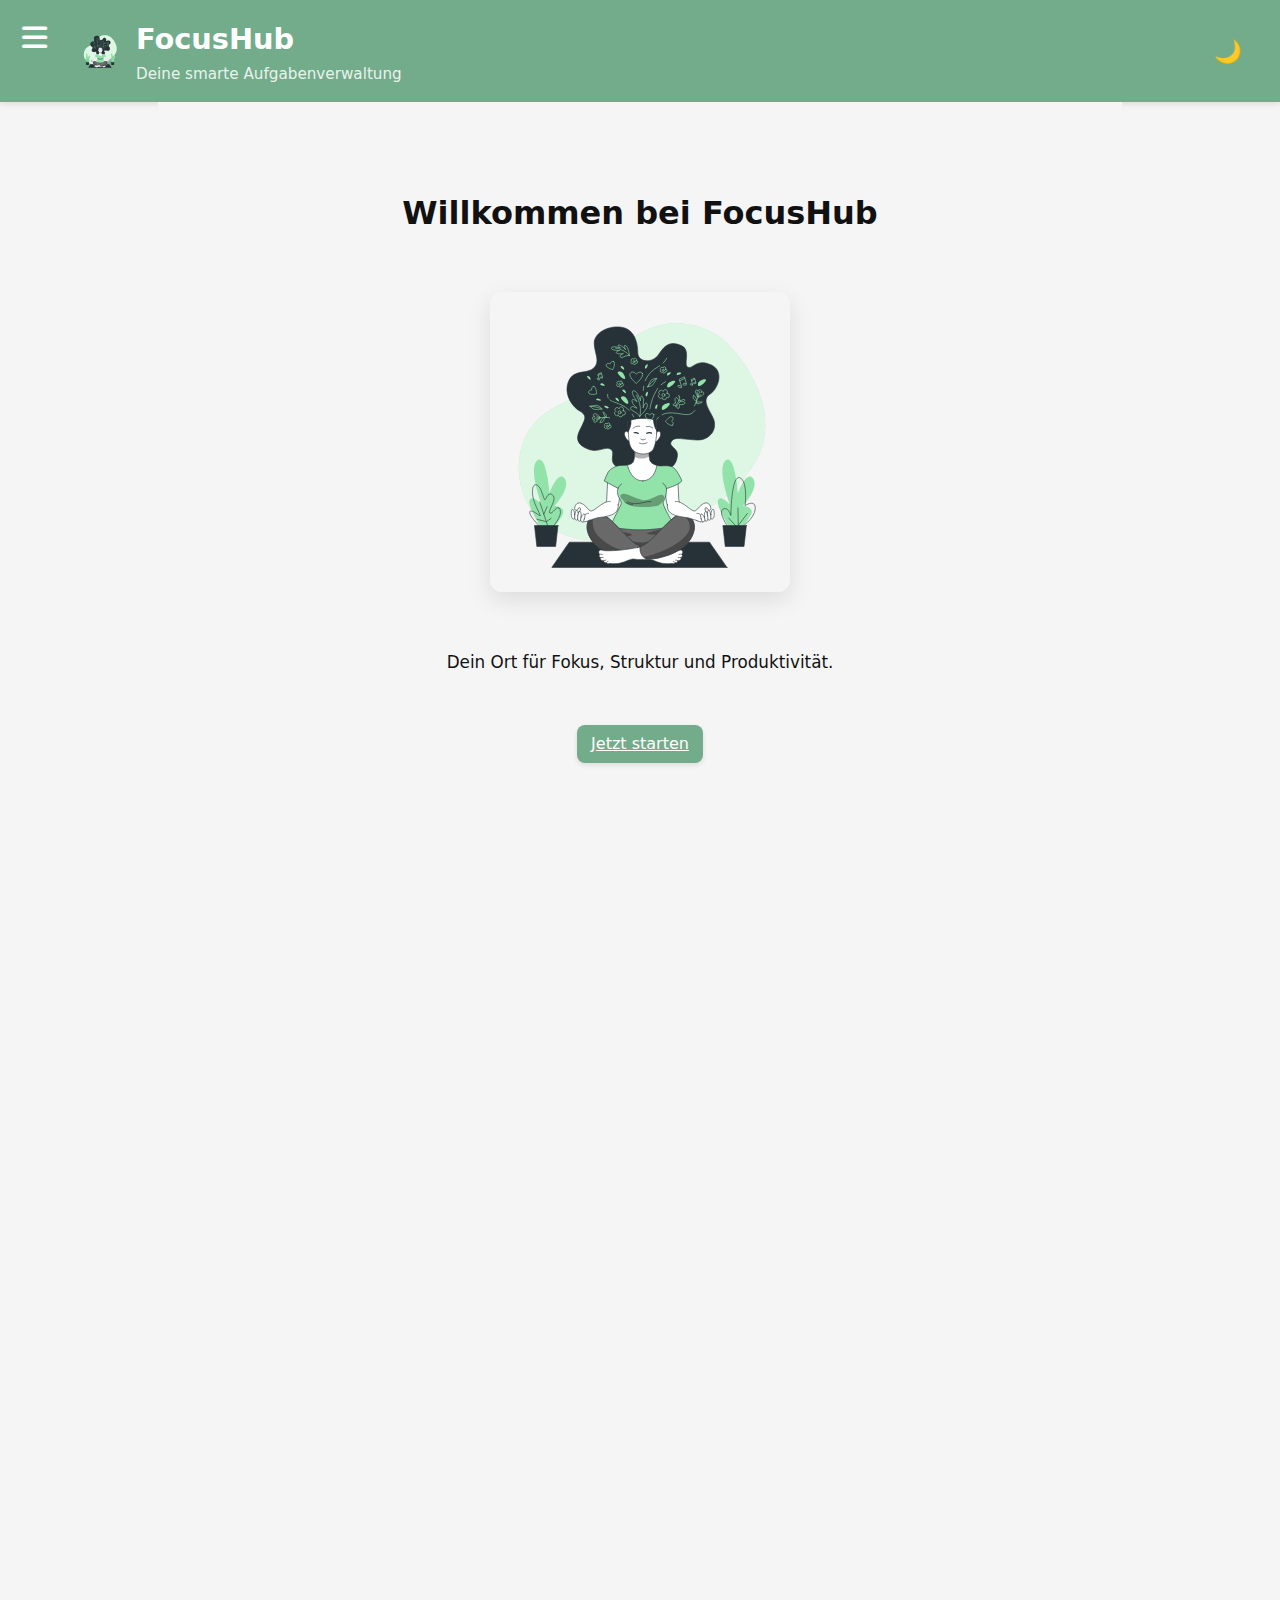
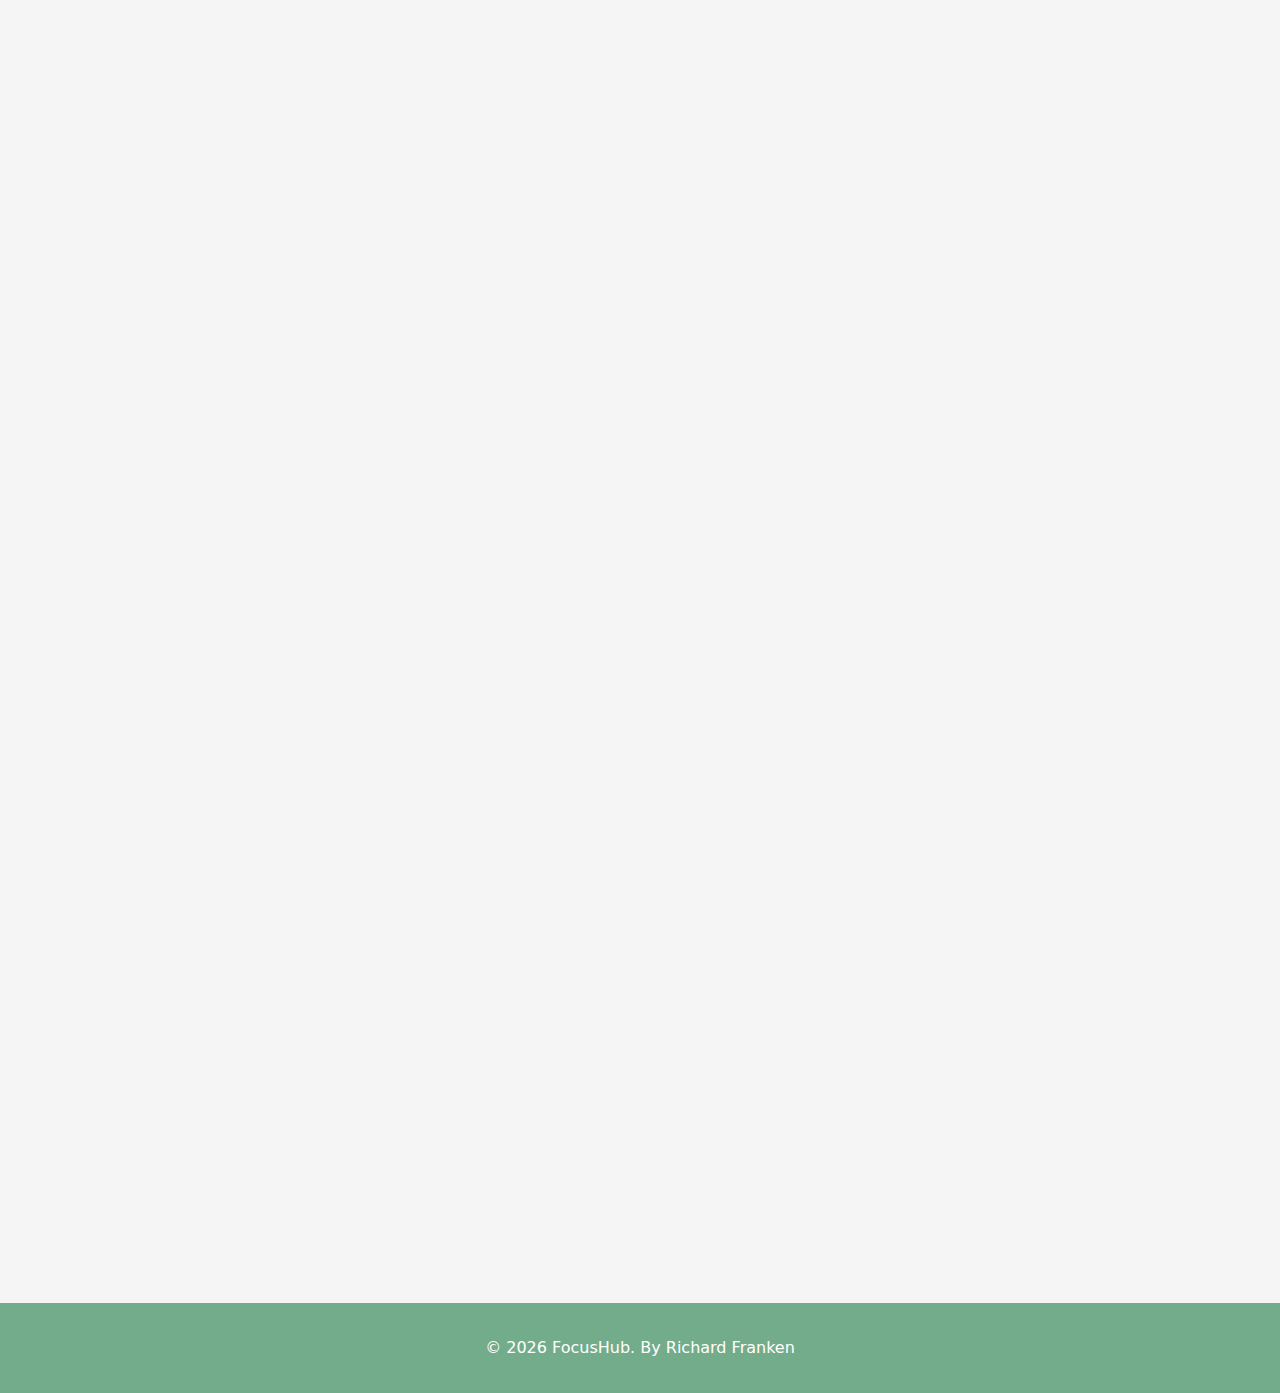
<file: index.html>
<!DOCTYPE html>
<html lang="de">
<head>
  <meta charset="UTF-8">
  <meta name="viewport" content="width=device-width, initial-scale=1.0">
  <title>FocusHub – Deine Produktivitätszentrale</title>
  <link rel="stylesheet" href="styles/landing.css">
  <link rel="stylesheet" href="https://cdnjs.cloudflare.com/ajax/libs/font-awesome/6.5.0/css/all.min.css">
</head>
<body>
  <!-- HEADER -->
<header class="app-header">
  <div class="header-left">
    <img href="https://storyset.com/people" src="assets/images/Mental health-bro.svg" alt="FocusHub Logo" class="logo" />
    <div class="title-group">
      <h1>FocusHub</h1>
      <p class="subtitle">Deine smarte Aufgabenverwaltung</p>
    </div>
  </div>
    <nav class="mini-nav">
  </nav>
  <div class="header-right"> 
    <button id="theme-toggle" class="theme-toggle" title="Theme wechseln">🌙</button>
    <div class="burger-menu">
      <button id="burger-toggle"><i class="fas fa-bars"></i></button>
      <nav id="burger-nav">
        <ul>
          <li><a href="kanban.html">🏠 Kanban Board</a></li>
          <li><a href="focus.html">🎯 Fokusmodus</a></li>
        </ul>
      </nav>
    </div>
    <!--<button class="user-icon" title="Demnächst: Profil">👤</button>-->
  </div>
  
</header>

  <!-- HERO SECTION -->
  <section class="hero">
    <h1>Willkommen bei FocusHub</h1>
      <div class="hero-image floating">
    <img href="https://storyset.com/people" src="assets/images/Mental health-bro.svg" alt="Meditierende Person">
  </div>
    <p>Dein Ort für Fokus, Struktur und Produktivität.</p>
    <a href="kanban.html" class="cta-btn">Jetzt starten</a>
  </section>

  <!-- =======================
     Feature: Kanban Board
======================== -->
<section class="feature-section">
    <div class="feature-text">
        <h2><i class="fas fa-columns"></i> Organisiere deine Projekte visuell</h2>
        <p>Erstelle Projekte, entwickle individuelle Kategorien und verwalte deine Aufgaben effektiv im intuitiven Kanban Board. Ziehe Aufgaben per Drag & Drop durch deine Workflows.</p>
        <a href="kanban.html" class="cta-btn">Jetzt ausprobieren</a>
    </div>
  <div class="feature-image">
    <img src="assets/images/kanban-preview.png" alt="Kanban Board Vorschau">
  </div>
</section>

<!-- =======================
     Feature: Pomodoro Timer
======================== -->
<section class="feature-section reverse">
  <div class="feature-text">
    <h2><i class="fas fa-clock"></i> Arbeite fokussiert mit der Pomodoro Technik</h2>
    <p>Starte konzentriert durch: Mit individuell einstellbaren Fokus- und Pausenzeiten hilft dir der Timer, deine Produktivität im Griff zu behalten.</p>
    <a href="focus.html" class="cta-btn">Jetzt ausprobieren</a>
</div>
  <div class="feature-image">
    <img src="assets/images/pomodoro-preview.png" alt="Pomodoro Timer Vorschau">
  </div>
</section>

<section class="feature-section">
  <div class="feature-text">
    <h2><i class="fas fa-headphones-alt"></i> Entspanne mit Fokusklängen & Ambient Videos</h2>
    <p>Wähle beruhigende Hintergrundmusik oder Ambient-Videos, um eine optimale Lern- und Arbeitsatmosphäre zu schaffen – ganz ohne Ablenkung.</p>
  </div>
  <div class="feature-image">
    <img src="assets/images/sound-preview.png" alt="Soundmodul Vorschau">
  </div>
</section>


  <!-- FOOTER -->
  <footer class="landing-footer">
    <p>&copy; <span id="year"></span> FocusHub. By Richard Franken</p>
  </footer>

  <script src="scripts/landing.js"></script>
</body>
</html>
</file>
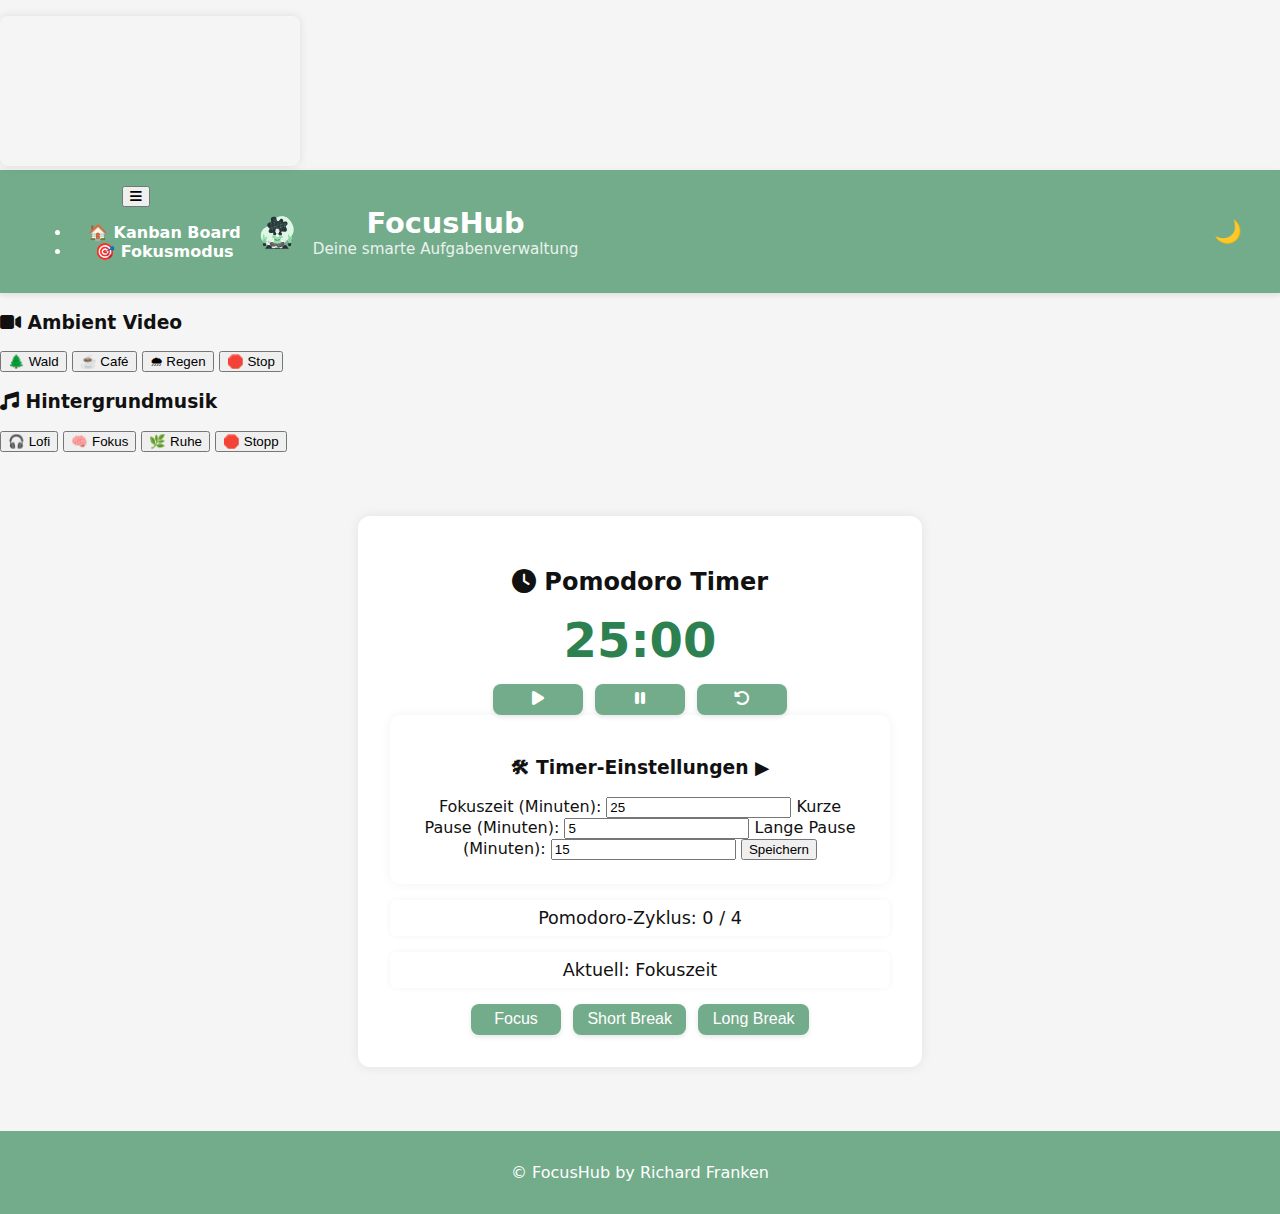
<file: focus.html>
<!DOCTYPE html>
<html lang="de">
<head>
  <meta charset="UTF-8" />
  <meta name="viewport" content="width=device-width, initial-scale=1.0" />
  <title>FocusHub – Fokusmodus</title>
  <link rel="stylesheet" href="styles/focus.css" />
  <link rel="stylesheet" href="https://cdnjs.cloudflare.com/ajax/libs/font-awesome/6.5.0/css/all.min.css" />
</head>
<body>
<div class="page-wrapper">
  <video id="background-video" autoplay muted loop playsinline></video>
<header class="app-header">
  <div class="header-left">
    <div class="burger-menu">
      <button id="burger-toggle"><i class="fas fa-bars"></i></button>
      <nav id="burger-nav">
        <ul>
          <li><a href="kanban.html">🏠 Kanban Board</a></li>
          <li><a href="focus.html">🎯 Fokusmodus</a></li>
        </ul>
      </nav>
    </div>
    <img href="https://storyset.com/people" src="assets/images/Mental health-bro.svg" alt="FocusHub Logo" class="logo" />
    <div class="title-group">
      <h1>FocusHub</h1>
      <p class="subtitle">Deine smarte Aufgabenverwaltung</p>
    </div>
  </div>
    <nav class="mini-nav">
  </nav>
  <div class="header-right">
    <button id="theme-toggle" class="theme-toggle" title="Theme wechseln">🌙</button>
  </div>
  
</header>

<!-- Steuerungsleiste oben -->
<div class="top-control-bar">
  <div class="control-section">
    <h3><i class="fas fa-video"></i> Ambient Video</h3>
    <div class="video-controls">
      <button data-src="assets/videos/forest.mp4">🌲 Wald</button>
      <button data-src="assets/videos/cafe.mp4">☕ Café</button>
      <button data-src="assets/videos/rain.mp4">🌧 Regen</button>
      <button id="stop-video">🛑 Stop</button>
    </div>
  </div>

  <div class="control-section">
  <h3><i class="fas fa-music"></i> Hintergrundmusik</h3>
    <div class="sound-buttons">
      <button data-sound="lofi">🎧 Lofi</button>
      <button data-sound="focus">🧠 Fokus</button>
      <button data-sound="calm">🌿 Ruhe</button>
      <button id="stop-sound">🛑 Stopp</button>
    </div>
    <audio id="ambient-audio" loop></audio>
</div>
</div>

  <main>
    <!-- Pomodoro Timer -->
    <section id="pomodoro">
      <h2><i class="fas fa-clock"></i> Pomodoro Timer</h2>
      <div id="timer-display">25:00</div>
      <div class="timer-controls">
        <button id="start-btn"><i class="fas fa-play"></i></button>
        <button id="pause-btn"><i class="fas fa-pause"></i></button>
        <button id="reset-btn"><i class="fas fa-rotate-left"></i></button>
      </div>
      <section id="settings" class="collapsible">
        <h3 id="settings-toggle">🛠 Timer-Einstellungen <span class="toggle-icon">▶</span></h3>
        <div id="settings-content" class="collapsed">
          <form id="timer-settings-form">
            <label>Fokuszeit (Minuten): <input type="number" id="focus-duration" min="1" value="25" /></label>
            <label>Kurze Pause (Minuten): <input type="number" id="short-break-duration" min="1" value="5" /></label>
            <label>Lange Pause (Minuten): <input type="number" id="long-break-duration" min="1" value="15" /></label>
            <button type="submit">Speichern</button>
          </form>
        </div>
      </section>
      <div id="cycle-indicator">Pomodoro-Zyklus: 0 / 4</div>
      <div id="session-status">Aktuell: Fokuszeit</div>
      <div class="session-types">
        <button data-time="25">Focus</button>
        <button data-time="5">Short Break</button>
        <button data-time="15">Long Break</button>
      </div>
    </section>
<!--
<section id="music-player">
  <h2><i class="fas fa-music"></i> Hintergrundmusik</h2>
    <div class="sound-buttons">
      <button data-sound="lofi">🎧 Lofi</button>
      <button data-sound="focus">🧠 Fokus</button>
      <button data-sound="calm">🌿 Ruhe</button>
      <button id="stop-sound">🛑 Stopp</button>
    </div>
    <audio id="ambient-audio" loop></audio>
</section>

    <section id="ambient-video">
  <h2><i class="fas fa-video"></i> Ambient Video</h2>
  
  <div class="video-controls">
    <button data-src="videos/forest.mp4">🌲 Wald</button>
    <button data-src="videos/cafe.mp4">☕ Café</button>
    <button data-src="videos/rain.mp4">🌧 Regen</button>
  </div>

  <div class="video-wrapper">
    <video id="ambient-player" width="100%" controls loop>
      <source src="assets/videos/forest.mp4" type="video/mp4" />
      Dein Browser unterstützt kein Video.
    </video>
  </div>
</section>
    -->
  </main>
  </div>
  <footer>
    <p>&copy; <span id="year"></span> FocusHub by Richard Franken</p>
  </footer>

  <script src="scripts/focus.js"></script>
  <audio id="notification-sound" src="assets/sounds/notification.mp3" preload="auto"></audio>
</body>
</html>
</file>
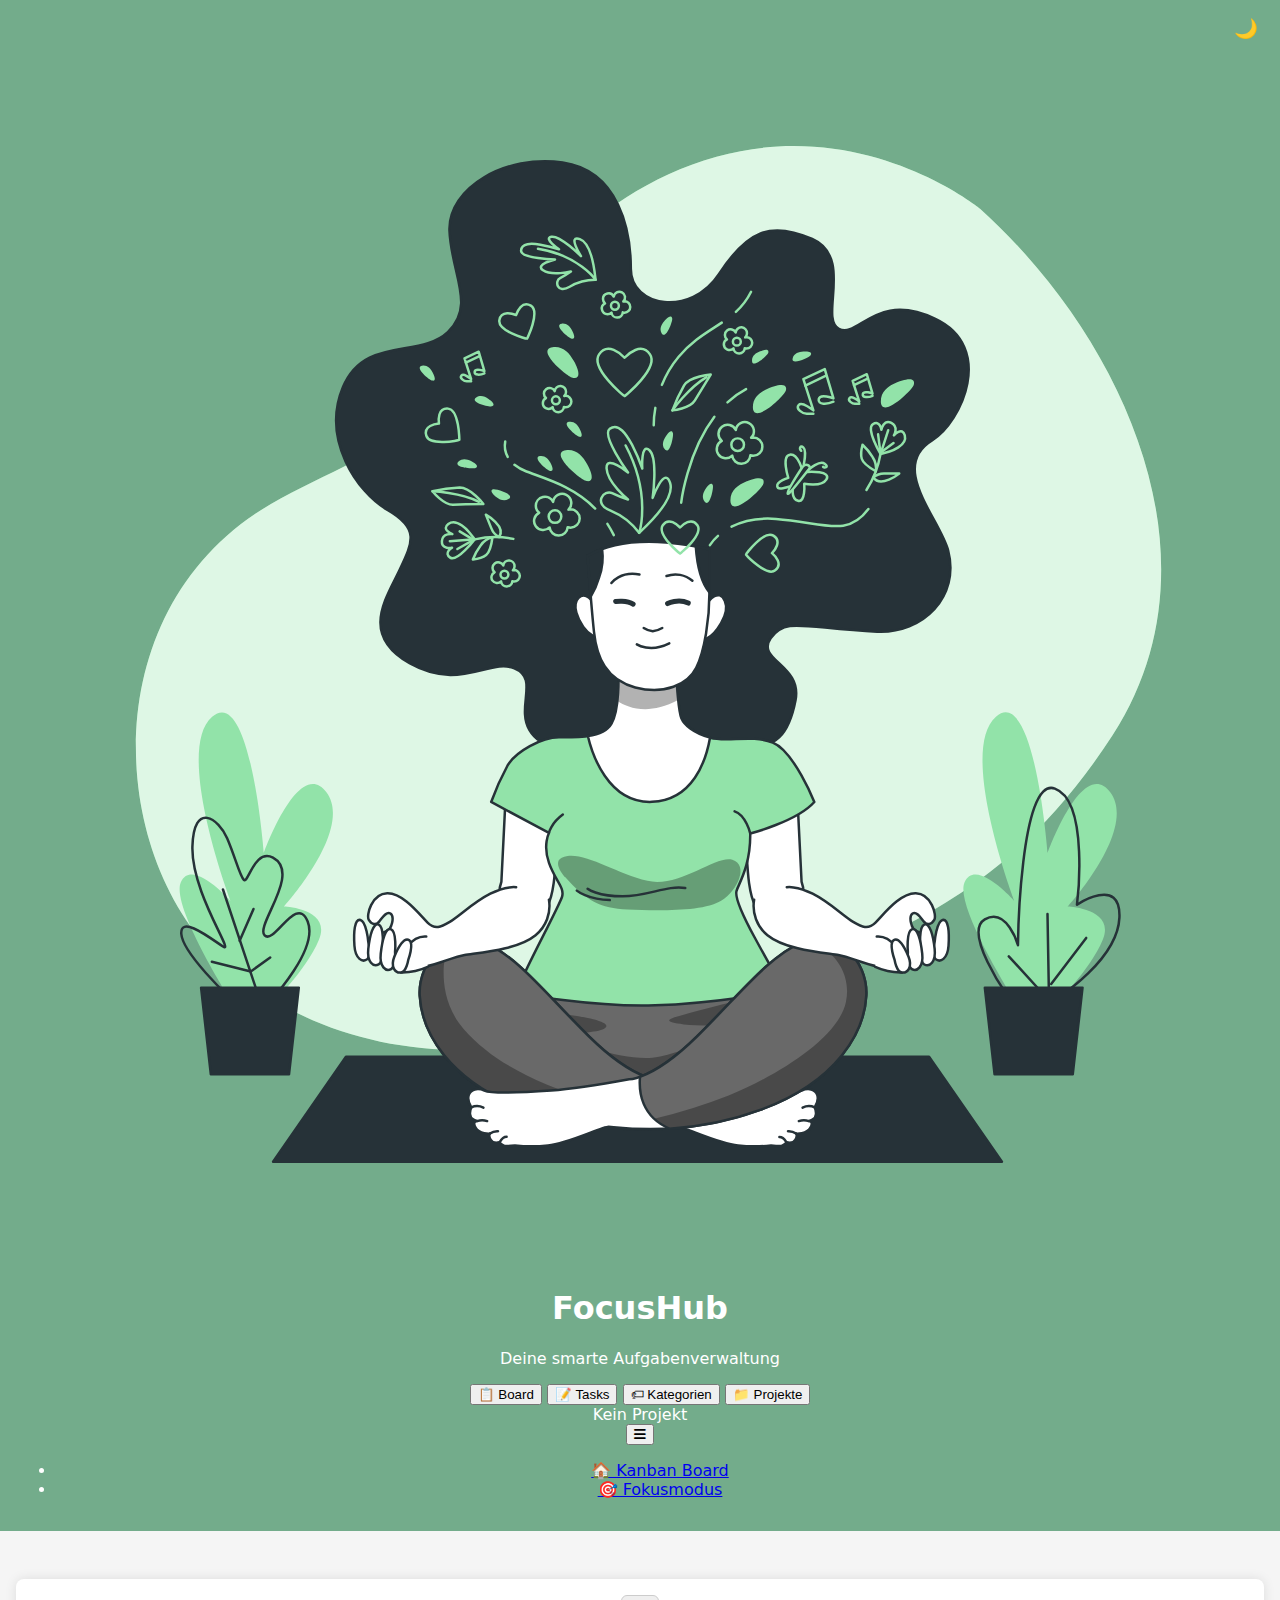
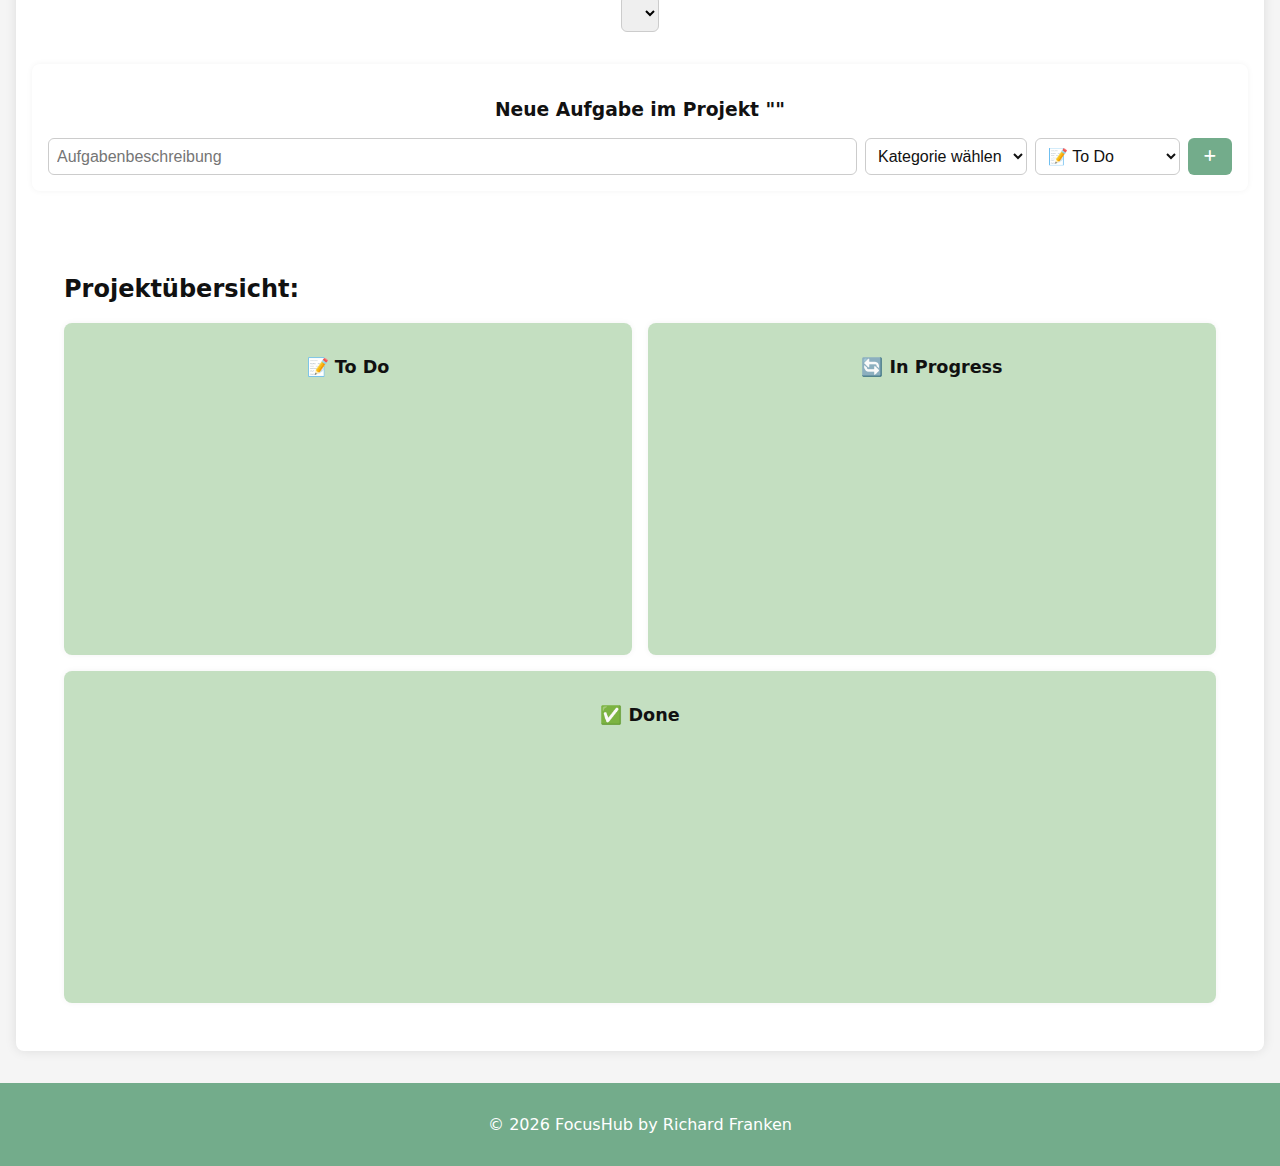
<file: kanban.html>
<!DOCTYPE html>
<html lang="de">
<head>
  <meta charset="UTF-8" />
  <meta name="viewport" content="width=device-width, initial-scale=1.0" />
  <title>FocusHub – ToDo</title>
  <link rel="stylesheet" href="styles/style.css" />
  <link rel="stylesheet" href="https://cdnjs.cloudflare.com/ajax/libs/font-awesome/6.5.0/css/all.min.css" />
</head>

<body>
  <!-- HEADER -->
<header class="app-header">
  <div class="header-left">
    <img href="https://storyset.com/people" src="assets/images/Mental health-bro.svg" alt="FocusHub Logo" class="logo" />
    <div class="title-group">
      <h1>FocusHub</h1>
      <p class="subtitle">Deine smarte Aufgabenverwaltung</p>
    </div>
  </div>
    <nav class="mini-nav">
    <button class="nav-btn" data-target="board" title="Zum Board">📋 Board</button>
    <button class="nav-btn" data-target="task" title="Aufgaben verwalten">📝 Tasks</button>
    <button class="nav-btn" data-target="category" title="Kategorien verwalten">🏷 Kategorien</button>
    <button class="nav-btn" data-target="project" title="Projekte verwalten">📁 Projekte</button>
  </nav>
  <div class="header-right">    <span class="project-indicator" > <span id="header-project-name">Kein Projekt</span></span>
    <button id="theme-toggle" class="theme-toggle" title="Theme wechseln">🌙</button>
    <div class="burger-menu">
      <button id="burger-toggle"><i class="fas fa-bars"></i></button>
      <nav id="burger-nav">
        <ul>
          <li><a href="kanban.html">🏠 Kanban Board</a></li>
          <li><a href="focus.html">🎯 Fokusmodus</a></li>
        </ul>
      </nav>
    </div>
    <!--<button class="user-icon" title="Demnächst: Profil">👤</button>-->
  </div>
  
</header>

  <!-- ADMIN-BEREICH: Dropdown + Eingabeformulare -->
    <div id="admin-scroll-wrapper">
    <section id="admin-forms">

      <!-- Aufgabenformular -->
      <div class="admin-form" id="task-form-section">
        <section id="filter-section">
          <label for="category-filter">Kategorie filtern:</label>
          <select id="category-filter">
            <option value="Alle">Alle</option>
            <!-- Weitere Optionen werden per JS ergänzt -->
          </select>
          <label for="project-filter">Projekt filtern:</label>
          <select id="project-filter">
            <option value="Alle">Alle</option>
            <!-- Weitere Optionen werden per JS ergänzt -->
          </select>
        </section>

        <form id="task-form">
          <input type="text" id="task-input" placeholder="Neue Aufgabe..." required />
          <select id="task-category">
          </select>
          <select id="task-project" required>
            <option value="" disabled selected>Projekt wählen</option>
          </select>
          <button type="submit"><i class="fas fa-plus"></i></button>
        </form>

        <ul id="task-list"></ul>
      
      <!-- Kategorienformular -->
      </div>
      <div class="admin-form" id="category-form-section">
        <section id="category-manager">
          <h3>Kategorien verwalten</h3>
          <form id="category-form">
            <input type="text" id="new-category-name" placeholder="Neue Kategorie" required />
            <input type="color" id="new-category-color" value="#6c757d" />
            <button type="submit"><i class="fas fa-plus"></i></button>
          </form>
          <ul id="category-list"></ul>
        </section>
      </div>

      <!-- Projektformular -->
      <div class="admin-form" id="project-form-section">
        <section id="project-manager">
          <h3>Projekte verwalten</h3>
          <form id="project-form">
            <input type="text" id="new-project-name" placeholder="Neues Projekt" required />
            <button type="submit"><i class="fas fa-plus"></i></button>
          </form>
          <ul id="project-list"></ul>
        </section>
      </div>
    </section>
    </div>

  <!-- KANBAN BOARD + TASK ERSTELLUNG -->
  <main class="todo-app">
    <!-- Projektwechsel Dropdown -->
    <section id="kanban-controls">
      <label for="project-switcher"></label>
      <select id="project-switcher"></select>
    </section>

    <!-- Formular für neue Aufgaben direkt im Board -->
    <section id="kanban-task-form">
      <h3>Neue Aufgabe im Projekt "<span id="form-project-name"></span>"</h3>
      <form id="board-task-form">
        <input type="text" id="board-task-input" placeholder="Aufgabenbeschreibung" required />
    
        <select id="board-task-category" required>
          <option value="" disabled selected>Kategorie wählen</option>
        </select>

        <select id="board-task-status" required>
          <option value="todo">📝 To Do</option>
          <option value="inprogress">🔄 In Progress</option>
          <option value="done">✅ Done</option>
        </select>

        <button type="submit"><i class="fas fa-plus"></i></button>
      </form>
    </section>

    <!-- Kanban Board Ansicht -->
    <section id="kanban-board">
      <h2>Projektübersicht: <span id="active-project-name"></span></h2>
      <div class="board-columns">
        <div class="board-column" data-status="todo">
          <h3>📝 To Do</h3>
          <div class="column-tasks" id="todo-tasks"></div>
        </div>

        <div class="board-column" data-status="inprogress">
          <h3>🔄 In Progress</h3>
          <div class="column-tasks" id="inprogress-tasks"></div>
        </div>

        <div class="board-column" data-status="done">
          <h3>✅ Done</h3>
          <div class="column-tasks" id="done-tasks"></div>
        </div>
      </div>
    </section>
  </main>

   <!-- FOOTER -->
  <footer>
    <p>&copy; <span id="year"></span> FocusHub by Richard Franken</p>
  </footer>

  <!-- JavaScript -->
  <script src="scripts/main.js"></script>
</body>
</html>
</file>
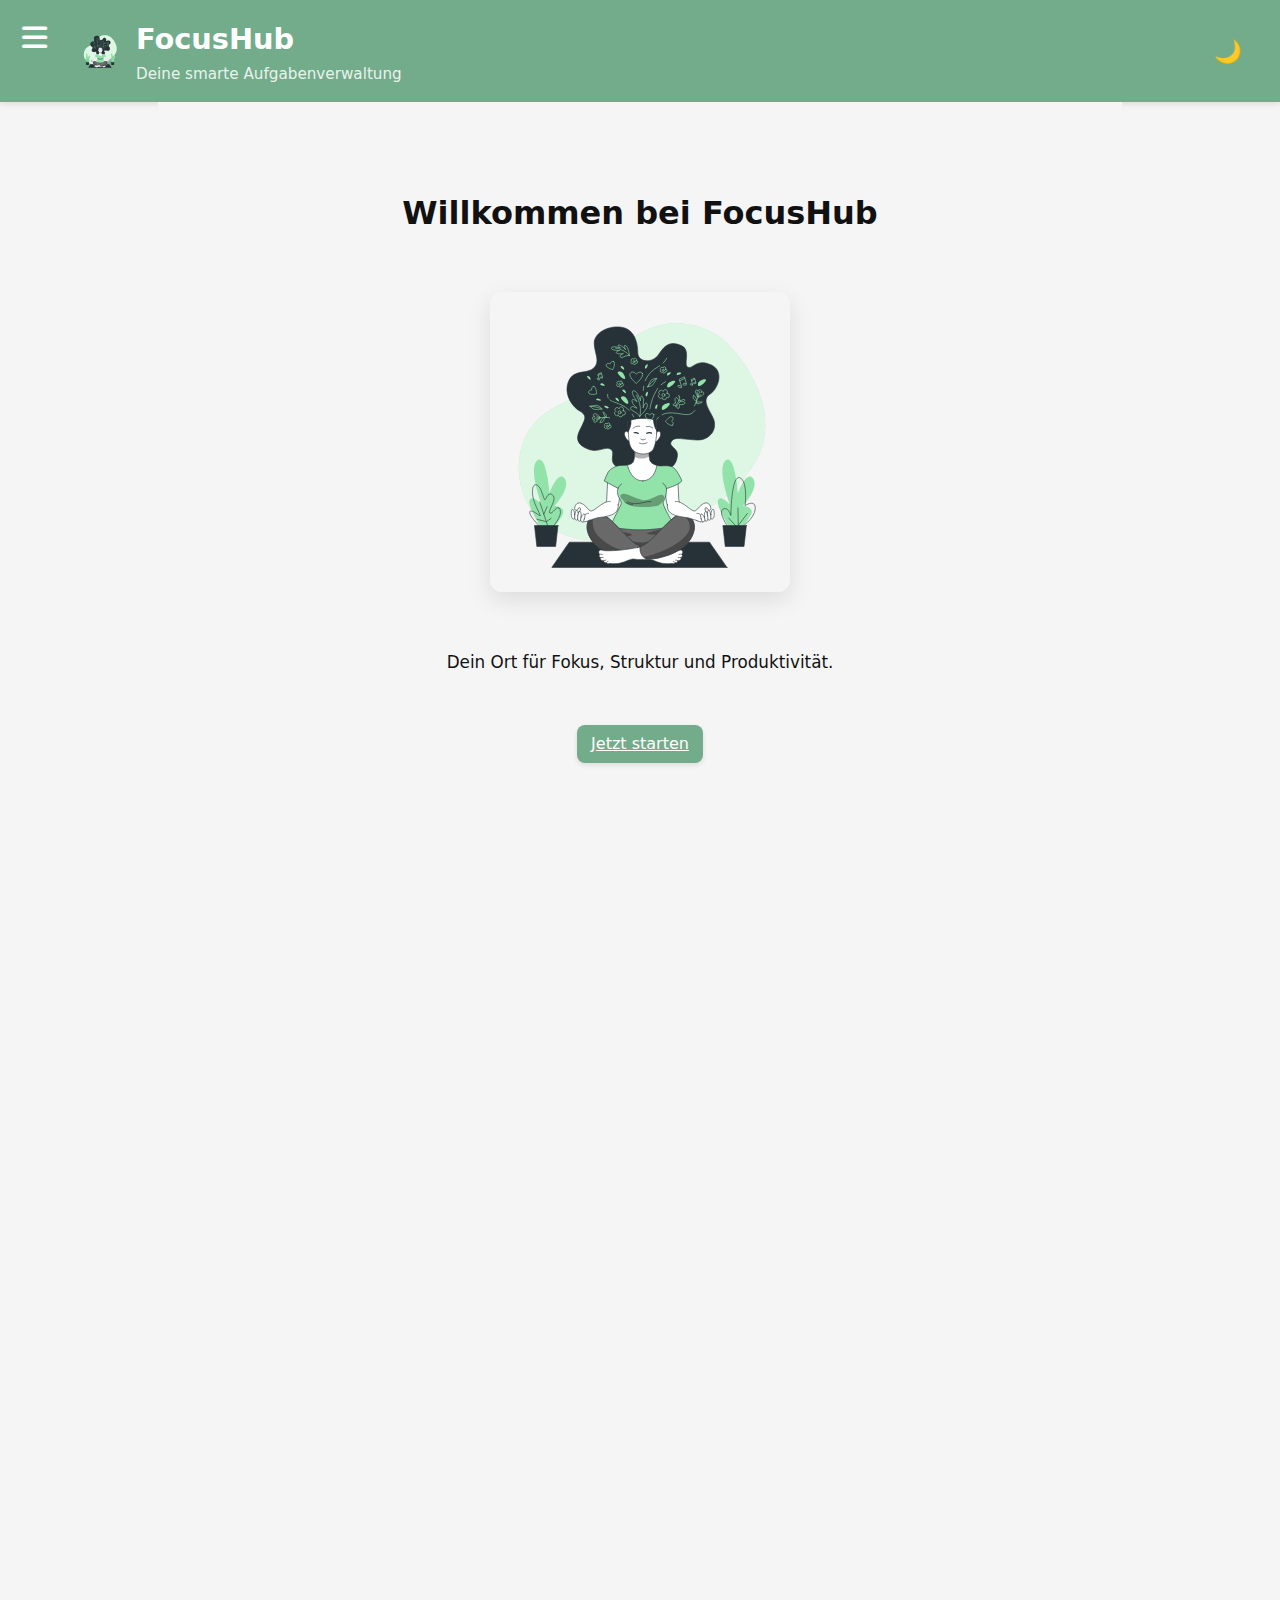
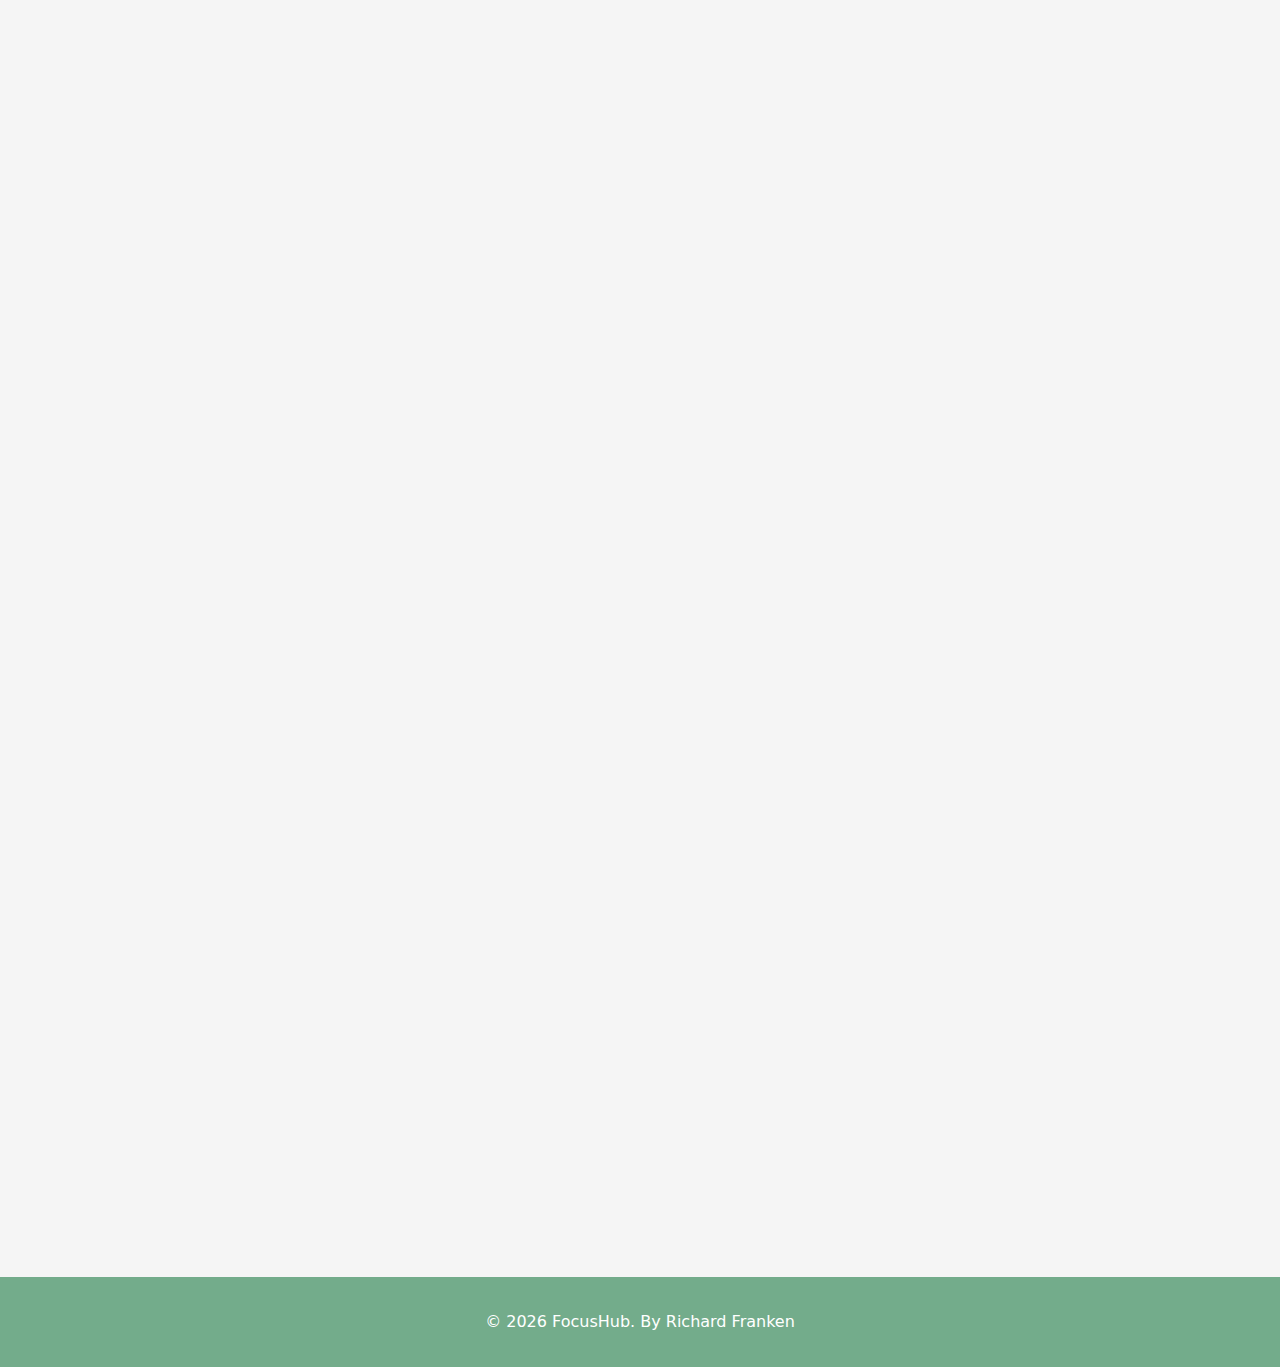
<file: landing.html>
<!DOCTYPE html>
<html lang="de">
<head>
  <meta charset="UTF-8">
  <meta name="viewport" content="width=device-width, initial-scale=1.0">
  <title>FocusHub – Deine Produktivitätszentrale</title>
  <link rel="stylesheet" href="styles/landing.css">
  <link rel="stylesheet" href="https://cdnjs.cloudflare.com/ajax/libs/font-awesome/6.5.0/css/all.min.css">
</head>
<body>
  <!-- HEADER -->
<header class="app-header">
  <div class="header-left">
    <img href="https://storyset.com/people" src="assets/images/Mental health-bro.svg" alt="FocusHub Logo" class="logo" />
    <div class="title-group">
      <h1>FocusHub</h1>
      <p class="subtitle">Deine smarte Aufgabenverwaltung</p>
    </div>
  </div>
    <nav class="mini-nav">
  </nav>
  <div class="header-right"> 
    <button id="theme-toggle" class="theme-toggle" title="Theme wechseln">🌙</button>
    <div class="burger-menu">
      <button id="burger-toggle"><i class="fas fa-bars"></i></button>
      <nav id="burger-nav">
        <ul>
          <li><a href="index.html">🏠 Kanban Board</a></li>
          <li><a href="focus.html">🎯 Fokusmodus</a></li>
        </ul>
      </nav>
    </div>
    <!--<button class="user-icon" title="Demnächst: Profil">👤</button>-->
  </div>
  
</header>

  <!-- HERO SECTION -->
  <section class="hero">
    <h1>Willkommen bei FocusHub</h1>
      <div class="hero-image floating">
    <img href="https://storyset.com/people" src="assets/images/Mental health-bro.svg" alt="Meditierende Person">
  </div>
    <p>Dein Ort für Fokus, Struktur und Produktivität.</p>
    <a href="index.html" class="cta-btn">Jetzt starten</a>
  </section>

  <!-- =======================
     Feature: Kanban Board
======================== -->
<section class="feature-section">
  <div class="feature-text">
    <h2><i class="fas fa-columns"></i> Organisiere deine Projekte visuell</h2>
    <p>Erstelle Projekte, entwickle individuelle Kategorien und verwalte deine Aufgaben effektiv im intuitiven Kanban Board. Ziehe Aufgaben per Drag & Drop durch deine Workflows.</p>
  </div>
  <div class="feature-image">
    <img src="assets/images/kanban-preview.png" alt="Kanban Board Vorschau">
  </div>
</section>

<!-- =======================
     Feature: Pomodoro Timer
======================== -->
<section class="feature-section reverse">
  <div class="feature-text">
    <h2><i class="fas fa-clock"></i> Arbeite fokussiert mit der Pomodoro Technik</h2>
    <p>Starte konzentriert durch: Mit individuell einstellbaren Fokus- und Pausenzeiten hilft dir der Timer, deine Produktivität im Griff zu behalten.</p>
  </div>
  <div class="feature-image">
    <img src="assets/images/pomodoro-preview.png" alt="Pomodoro Timer Vorschau">
  </div>
</section>

<section class="feature-section">
  <div class="feature-text">
    <h2><i class="fas fa-headphones-alt"></i> Entspanne mit Fokusklängen & Ambient Videos</h2>
    <p>Wähle beruhigende Hintergrundmusik oder Ambient-Videos, um eine optimale Lern- und Arbeitsatmosphäre zu schaffen – ganz ohne Ablenkung.</p>
  </div>
  <div class="feature-image">
    <img src="assets/images/sound-preview.png" alt="Soundmodul Vorschau">
  </div>
</section>


  <!-- FOOTER -->
  <footer class="landing-footer">
    <p>&copy; <span id="year"></span> FocusHub. By Richard Franken</p>
  </footer>

  <script src="scripts/landing.js"></script>
</body>
</html>
</file>
<file: styles/landing.css>
:root {
  --bg: #f5f5f5;
  --text: #111;
  --accent: #73ac8b;
  --card: white;
}

body.dark {
  --bg: #121212;
  --text: #f5f5f5;
  --card: #1e1e1e;
}

body {
  margin: 0;
  font-family: system-ui, sans-serif;
  background: var(--bg);
  color: var(--text);
  line-height: 1.6;
  transition: background-color 0.3s ease;
}

header {
  background: var(--accent);
  color: white;
  padding: 1.5rem 2rem;
  display: flex;
  justify-content: space-between;
  align-items: center;
  flex-wrap: wrap;
}

header h1 {
  font-size: 2rem;
  margin: 0;
}

.mini-nav {
  display: flex;
  gap: 1rem;
  flex-wrap: wrap;
}

.nav-btn {
  background: rgba(255, 255, 255, 0.15);
  border: none;
  color: white;
  padding: 0.4rem 0.8rem;
  border-radius: 6px;
  cursor: pointer;
  font-size: 0.9rem;
  transition: background 0.2s;
}

.nav-btn:hover {
  background: rgba(255, 255, 255, 0.3);
  transform: scale(1.05);
}

footer {
  text-align: center;
  padding: 1rem;
  background: var(--accent);
  color: white;
  margin-top: auto;
}

/* Hero Section */
.hero {
  display: flex;
  flex-wrap: wrap;
  flex-direction: column; /* <- DAS ist entscheidend */
  justify-content: center;
  align-items: center;
  padding: 4rem 2rem;
  background: var(--bg);
  gap: 2rem;
}

.hero-text {
  flex: 1;
  max-width: 500px;
}

.hero-text h2 {
  font-size: 2.2rem;
  margin-bottom: 1rem;
}

.hero-text p {
  font-size: 1.2rem;
}

.hero-image {
  flex: 1;
  max-width: 400px;
}

.hero-image img {
  width: 100%;
  border-radius: 12px;
  box-shadow: 0 8px 24px rgba(0,0,0,0.1);
}

/* Sektionen */
section {
  padding: 4rem 2rem;
  max-width: 900px;
  margin: 0 auto;
  text-align: center;
}

section h2 {
  font-size: 2rem;
  margin-bottom: 1rem;
}

section p {
  font-size: 1.05rem;
}

/* Card Layout */
.feature-card {
  background: var(--card);
  border-radius: 12px;
  padding: 2rem;
  box-shadow: 0 6px 20px rgba(0,0,0,0.05);
  margin: 2rem 0;
  transition: transform 0.3s ease;
}

.feature-card:hover {
  transform: translateY(-5px);
}

/* Fade-in Animation */
.fade-in {
  opacity: 0;
  transform: translateY(30px);
  transition: opacity 0.6s ease, transform 0.6s ease;
}

.fade-in-visible {
  opacity: 1;
  transform: translateY(0);
}

/* Responsive */
@media (max-width: 768px) {
  .hero {
    flex-direction: column;
    text-align: center;
  }

  .hero-text, .hero-image {
    max-width: 100%;
  }
}
.app-header {
  display: flex;
  justify-content: space-between;
  align-items: center;
  padding: 1.2rem 2rem;
  background: var(--accent);
  color: white;
  box-shadow: 0 2px 6px rgba(0, 0, 0, 0.1);
}

.header-left {
  display: flex;
  align-items: center;
  gap: 1rem;
}

.logo {
  padding-left: 3rem;
  width: 40px;
  height: 40px;
}

.title-group h1 {
  font-size: 1.8rem;
  margin: 0;
}

.title-group .subtitle {
  margin: 0;
  font-size: 0.95rem;
  opacity: 0.85;
}

.header-right .theme-toggle {
  font-size: 1.4rem;
  border-radius: 3rem;
  background: transparent;
  border: none;
  color: white;
  cursor: pointer;
}

.theme-toggle:hover {
  background: rgba(0, 0, 0, 0.05);
  transform: scale(1.1);
}

.header-right {
  display: flex;
  align-items: center;
  gap: 1rem;
}

.project-indicator {
  font-size: 0.95rem;
  background: rgba(255,255,255,0.15);
  padding: 0.3rem 0.7rem;
  margin-right: 3rem;
  border-radius: 20px;
}

.user-icon {
  background: transparent;
  border: none;
  font-size: 1.2rem;
  cursor: pointer;
  color: white;
}

header.app-header {
  display: flex;
  justify-content: space-between;
  align-items: center;
  padding: 1rem 2rem;
  background: var(--accent);
  color: white;
  flex-wrap: wrap;
}

.mini-nav {
  display: flex;
  gap: 0.7rem;
  flex-wrap: wrap;
  justify-content: center;
}

.nav-btn {
  background: rgba(255, 255, 255, 0.15);
  border: none;
  padding: 0.4rem 0.8rem;
  border-radius: 6px;
  color: white;
  cursor: pointer;
  font-size: 0.9rem;
  transition: background 0.2s;
}

.nav-btn:hover {
  background: rgba(255, 255, 255, 0.25);
  transform: scale(1.1);
}

/** Burger Menü**/
.burger-menu {
  position: absolute;
  top: 1rem;
  left: 1rem;
  z-index: 1001;
}

#burger-toggle {
  font-size: 1.8rem;
  background: none;
  border: none;
  color: white;
  cursor: pointer;
  transition: transform 0.2s ease, color 0.2s ease;
  padding: 0.4rem;
  border-radius: 8px;
}

#burger-toggle:hover {
  background: rgba(0, 0, 0, 0.05);
  transform: scale(1.1);
}

#burger-toggle:active {
  transform: scale(0.95);
}

#burger-nav {
  position: absolute;
  top: 3rem;
  left: 0;
  background: var(--card);
  border-radius: 8px;
  box-shadow: 0 4px 10px rgba(0, 0, 0, 0.1);
  padding: 0.5rem 1rem;
  z-index: 1000;
  opacity: 0;
  transform: translateY(-10px);
  transition: opacity 0.3s ease, transform 0.3s ease;
  pointer-events: none;
}

#burger-nav.show {
  opacity: 1;
  transform: translateY(0);
  pointer-events: auto;
}

#burger-nav ul {
  list-style: none;
  padding: 0;
  margin: 0;
}

#burger-nav li {
  margin: 0.5rem 0;
}

#burger-nav a {
  text-decoration: none;
  color: var(--text);
  display: block;
  padding: 0.4rem 0.8rem;
  border-radius: 6px;
  transition: background 0.2s ease, color 0.2s ease;
}

#burger-nav a:hover {
  background: var(--accent);
  color: white;
}

/* a für refs */
.hero a {
  background-color: var(--accent);
  color: white;
  border: none;
  padding: 0.4rem 0.9rem; /* kleineres Padding */
  font-size: 1rem;
  border-radius: 8px;
  cursor: pointer;
  transition: background-color 0.25s ease, transform 0.15s ease;
  box-shadow: 0 2px 5px rgba(0, 0, 0, 0.1);
  min-width: 90px;
  text-align: center;
}

.hero a:hover {
  background-color: #5b9675;
  transform: scale(1.05);
}

.hero a:active {
  transform: scale(0.95);
}

/* Schwebende Animation */
.floating {
  animation: float 4s ease-in-out infinite;
}

@keyframes float {
  0%, 100% {
    transform: translateY(0px);
  }
  50% {
    transform: translateY(-10px);
  }
}

.brand {
  color: var(--accent);
  font-weight: bold;
}

/* Feature Sektionen */
.feature-section {
  display: flex;
  flex-wrap: wrap;
  align-items: center;
  justify-content: center;
  gap: 2rem;
  padding: 5rem 2rem;
  max-width: 1200px;
  margin: 0 auto;
  opacity: 0;
  transform: translateY(40px);
  transition: all 0.8s ease-out;
}

.feature-section.show {
  opacity: 1;
  transform: translateY(0);
}

.feature-section.reverse {
  flex-direction: row-reverse;
}

.feature-text {
  flex: 1 1 400px;
  max-width: 500px;
}

.feature-text h2 {
  font-size: 2rem;
  margin-bottom: 1rem;
  color: var(--text);
}

.feature-text p {
  font-size: 1.1rem;
  line-height: 1.6;
  color: var(--text);
}

.feature-image {
  flex: 1 1 400px;
  max-width: 500px;
  border-radius: 12px;
  overflow: hidden;
  box-shadow: 0 12px 24px rgba(0, 0, 0, 0.1);
}

.feature-image img {
  width: 100%;
  border-radius: 12px;
  transition: transform 0.4s ease;
}

.feature-image:hover img {
  transform: scale(1.02);
}

.feature-section a {
  background-color: var(--accent);
  color: white;
  border: none;
  padding: 0.4rem 0.9rem; /* kleineres Padding */
  font-size: 1rem;
  border-radius: 8px;
  cursor: pointer;
  transition: background-color 0.25s ease, transform 0.15s ease;
  box-shadow: 0 2px 5px rgba(0, 0, 0, 0.1);
  min-width: 90px;
  text-align: center;
}

.feature-section a:hover {
  background-color: #5b9675;
  transform: scale(1.05);
}

.feature-sectiona a:active {
  transform: scale(0.95);
}
</file>
<file: styles/focus.css>
:root {
  --bg: #f5f5f5;
  --text: #111;
  --accent: #73ac8b;
  --card: white;
  --timer: #2d8150;
}

body.dark {
  --bg: #121212;
  --text: #f5f5f5;
  --card: #1e1e1e;
  --timer: #b2f2bb;
}

body {
  margin: 0;
  font-family: system-ui, sans-serif;
  background: var(--bg);
  color: var(--text);
  transition: background 0.3s ease, color 0.3s ease;
  display: flex;
  flex-direction: column;
  min-height: 100vh;
}

header {
  background: var(--accent);
  color: white;
  padding: 1rem 2rem;
  text-align: center;
  display: flex;
  justify-content: space-between;
  align-items: center;
}



header h1 {
  margin: 0;
  font-size: 1.5rem;
}

/* App Header Formatierung */
.app-header {
  display: flex;
  justify-content: space-between;
  align-items: center;
  padding: 1.2rem 2rem;
  background: var(--accent);
  color: white;
  box-shadow: 0 2px 6px rgba(0, 0, 0, 0.1);
}

.header-left {
  display: flex;
  align-items: center;
  gap: 1rem;
}

.logo {
  width: 40px;
  height: 40px;
}

.title-group h1 {
  font-size: 1.8rem;
  margin: 0;
}

.title-group .subtitle {
  margin: 0;
  font-size: 0.95rem;
  opacity: 0.85;
}

.header-right .theme-toggle {
  font-size: 1.4rem;
  background: transparent;
  border: none;
  color: white;
  cursor: pointer;
}

.header-right {
  display: flex;
  align-items: center;
  gap: 1rem;
}

.project-indicator {
  font-size: 0.95rem;
  background: rgba(255,255,255,0.15);
  padding: 0.3rem 0.7rem;
  border-radius: 20px;
}

.user-icon {
  background: transparent;
  border: none;
  font-size: 1.2rem;
  cursor: pointer;
  color: white;
}

header.app-header {
  display: flex;
  justify-content: space-between;
  align-items: center;
  padding: 1rem 2rem;
  background: var(--accent);
  color: white;
  flex-wrap: wrap;
}

.mini-nav {
  display: flex;
  gap: 0.7rem;
  flex-wrap: wrap;
  justify-content: center;
}

.nav-btn {
  background: rgba(255, 255, 255, 0.15);
  border: none;
  padding: 0.4rem 0.8rem;
  border-radius: 6px;
  color: white;
  cursor: pointer;
  font-size: 0.9rem;
  transition: background 0.2s;
}

.nav-btn:hover {
  background: rgba(255, 255, 255, 0.25);
  transform: scale(1.1);
}


nav a {
  margin-left: 1rem;
  color: white;
  text-decoration: none;
  font-weight: bold;
}

nav a:hover {
  text-decoration: underline;
}

main {
  flex: 1;
  padding: 2rem;
  max-width: 1000px;
  margin: 0 auto;
  display: grid;
  gap: 2rem;
}

section {
  background: var(--card);
  padding: 1.5rem;
  border-radius: 10px;
  box-shadow: 0 0 12px rgba(0,0,0,0.05);
}

#timer-display {
  font-size: 3rem;
  font-weight: bold;
  text-align: center;
  color: var(--timer);
  margin-bottom: 1rem;
}

.timer-controls,
.session-types {
  display: flex;
  justify-content: center;
  flex-wrap: wrap; /* wichtig für mobile Ansichten */
  gap: 0.75rem;     /* Abstand zwischen Buttons */
  margin-top: 1rem;
}

.timer-controls button,
.session-types button {
  background-color: var(--accent);
  color: white;
  border: none;
  padding: 0.4rem 0.9rem; /* kleineres Padding */
  font-size: 1rem;
  border-radius: 8px;
  cursor: pointer;
  transition: background-color 0.25s ease, transform 0.15s ease;
  box-shadow: 0 2px 5px rgba(0, 0, 0, 0.1);
  min-width: 90px;
  text-align: center;
}

.timer-controls button:hover,
.session-types button:hover {
  background-color: #5b9675;
  transform: scale(1.05);
}

.timer-controls button:active,
.session-types button:active {
  transform: scale(0.95);
}

.session-types button.active {
  background-color: #417d63;
}

/* Optional: Fokus-Ring */
.timer-controls button:focus,
.session-types button:focus {
  outline: 2px solid var(--accent);
  outline-offset: 2px;
}

#pomodoro {
  text-align: center;
  margin: 2rem auto;
  padding: 2rem;
  background: var(--card);
  border-radius: 12px;
  box-shadow: 0 0 12px rgba(0, 0, 0, 0.08);
  max-width: 500px;
}

#pomodoro h2 {
  margin-bottom: 1rem;
  font-size: 1.5rem;
  color: var(--text);
}



#timer-controls button:hover {
  background: #5e9472;
}

#session-status,
#cycle-indicator {
  margin-top: 1rem;
  font-size: 1.1rem;
  font-weight: 500;
  text-align: center;
  padding: 0.5rem 1rem;
  border-radius: 6px;
  background: var(--card);
  color: var(--text);
  box-shadow: 0 0 6px rgba(0, 0, 0, 0.05);
  transition: all 0.3s ease;
}

body.dark #session-status,
body.dark #cycle-count {
  background: var(--card);
  color: var(--text);
}

#session-status.focus {
  border-left: 5px solid #28a745; /* grün für Fokuszeit */
}
#session-status.short {
  border-left: 5px solid #ffc107; /* gelb für kurze Pause */
}
#session-status.long {
  border-left: 5px solid #17a2b8; /* blaugrün für lange Pause */
}

/* Musikplayer */
#music-controls select,
#music-controls audio {
  width: 100%;
  margin-top: 0.5rem;
}

/* Video-Bereich */
#ambient-controls button {
  margin-right: 0.5rem;
  padding: 0.4rem 0.8rem;
  border: none;
  border-radius: 6px;
  cursor: pointer;
  background: var(--accent);
  color: white;
  transition: background 0.2s ease;
}

#ambient-controls button:hover {
  background: #5e9472;
}

video {
  margin-top: 1rem;
  max-width: 100%;
  border-radius: 8px;
  box-shadow: 0 0 10px rgba(0,0,0,0.1);
}

/* Footer */
footer {
  text-align: center;
  padding: 1rem;
  background: var(--accent);
  color: white;
}
</file>
<file: styles/style.css>
:root {
  --bg: #f5f5f5;
  --text: #111;
  --accent: #73ac8b;
  --card: white;
  --column: rgb(196, 223, 193);
}

body.dark {
  --bg: #121212;
  --text: #f5f5f5;
  --card: #1e1e1e;
  --column: #4b5c52;
}
/* Darkmode Styles für Formulare */
body.dark input,
body.dark select,
body.dark textarea {
  background-color: #333;
  color: #fff;
  border: 1px solid #555;
}




body {
  margin: 0;
  font-family: system-ui, sans-serif;
  background: var(--bg);
  color: var(--text);
  transition: background-color 0.3s ease;
}

header, footer {
  text-align: center;
  padding: 1rem;
  background: var(--accent);
  color: white;
}

.theme-toggle {
  position: absolute;
  top: 1rem;
  right: 1rem;
  background: transparent;
  border: none;
  font-size: 1.2rem;
  cursor: pointer;
}

.todo-app {
  max-width: 95%;
  margin: 2rem auto;
  padding: 1rem;
  flex: 1;
  width: 100%;
  background: var(--card);
  border-radius: 8px;
  box-shadow: 0 0 12px rgba(0,0,0,0.1);
}

.todo-app-admin {
  max-width: 95%;
  margin: 2rem auto;
  padding: 1rem;
  height: 100%;
  flex: 1;
  background: var(--card);
  border-radius: 8px;
  box-shadow: 0 0 12px rgba(0,0,0,0.1);
}

form {
  display: flex;
  gap: 0.5rem;
}

form input {
  flex: 1;
  padding: 0.5rem;
  border: 1px solid #ccc;
  border-radius: 6px;
}

form button {
  background: var(--accent);
  color: white;
  border: none;
  padding: 0.5rem 1rem;
  border-radius: 6px;
  cursor: pointer;
}

ul#task-list {
  list-style: none;
  padding: 0;
  margin-top: 1rem;
}

ul#task-list li {
  background: var(--bg);
  margin: 0.5rem 0;
  padding: 0.7rem;
  border-radius: 6px;
  display: flex;
  justify-content: space-between;
  align-items: center;
}

ul#task-list li.done {
  text-decoration: line-through;
  opacity: 0.6;
}

form select {
  padding: 0.5rem;
  border: 1px solid #ccc;
  border-radius: 6px;
  background: var(--card);
  color: var(--text);
}

.task-text {
  display: flex;
  justify-content: space-between;
  align-items: center;
  flex-wrap: wrap;
  gap: 0.5rem;
}

.badge {
  padding: 0.2rem 0.6rem;
  border-radius: 12px;
  font-size: 0.75rem;
  color: white;
}

.badge-allgemein { background: #6c757d; }
.badge-uni { background: #007bff; }
.badge-privat { background: #17a2b8; }
.badge-arbeit { background: #28a745; }

.action-btn {
  border: none;
  background: none;
  font-size: 1rem;
  cursor: pointer;
  padding: 0.3rem 0.6rem;
  border-radius: 6px;
  transition: background 0.2s ease;
}

.action-btn.check {
  color: #28a745;
}
.action-btn.check:hover {
  background: rgba(40, 167, 69, 0.1);
}

.action-btn.delete {
  color: #dc3545;
}
.action-btn.delete:hover {
  background: rgba(220, 53, 69, 0.1);
}

/*Kategorien Manager*/
#category-manager {
  margin-top: 2rem;
  background: var(--card);
  padding: 1rem;
  border-radius: 8px;
  box-shadow: 0 0 8px rgba(0,0,0,0.05);
}

#category-form {
  display: flex;
  gap: 0.5rem;
  margin-bottom: 1rem;
}

#category-list {
  list-style: none;
  padding: 0;
}

#category-list li {
  display: flex;
  justify-content: space-between;
  align-items: center;
  background: var(--bg);
  padding: 0.4rem 0.6rem;
  border-radius: 6px;
  margin-bottom: 0.5rem;
}

.category-badge {
  padding: 0.2rem 0.6rem;
  border-radius: 12px;
  color: white;
  font-size: 0.75rem;
}

/*Filter Sektion */
#filter-section {
  margin: 1rem 0;
  text-align: center;
}

#filter-section select {
  padding: 0.5rem;
  border-radius: 6px;
  border: 1px solid #ccc;
  background: var(--card);
  color: var(--text);
}

/*Projekt Design*/
#project-manager {
  margin-top: 2rem;
  background: var(--card);
  padding: 1rem;
  border-radius: 8px;
  box-shadow: 0 0 8px rgba(0,0,0,0.05);
}

/* Kanban Board Style */
#kanban-board {
  padding: 2rem;
}

.board-columns {
  display: flex;
  gap: 1rem;
  flex-wrap: wrap;
  justify-content: space-between;
}

.board-column {
  flex: 1 1 30%;
  background: var(--card);
  padding: 1rem;
  background-color: var(--column);
  border-radius: 8px;
  min-height: 300px;
  box-shadow: 0 0 6px rgba(0,0,0,0.05);
}

.column-tasks {
  margin-top: 1rem;
  display: flex;
  flex-direction: column;
  gap: 0.5rem;
}

.kanban-task {
  background: var(--bg);
  border-left: 5px solid var(--accent);
  padding: 0.5rem;
  border-radius: 6px;
  box-shadow: 0 0 4px rgba(0,0,0,0.1);
}




.kanban-task:active {
  cursor: grabbing;
  transform: scale(1.01);
}

/* Drag-Ziel-Hervorhebung */
.drag-over {
  background: rgba(0, 128, 0, 0.1);
  outline: 2px dashed #2d8150;
  outline-offset: -10px;
}


.kanban-controls {
  margin-top: 0.5rem;
  display: flex;
  gap: 0.4rem;
  justify-content: flex-end;
}

.kanban-controls button {
  background: none;
  border: none;
  cursor: pointer;
  font-size: 1.2rem;
}

/* Task Bar für Kanban Board */
#kanban-controls {
  margin-bottom: 1rem;
  text-align: center;
}

#project-switcher {
  padding: 0.5rem;
  font-size: 1rem;
  border-radius: 6px;
  border: 1px solid #ccc;
}

/* CSS für Tasks direkt im Board hinzufügen */

#kanban-task-form {
  margin: 2rem 0;
  padding: 1rem;
  background: var(--card);
  border-radius: 8px;
  box-shadow: 0 0 6px rgba(0,0,0,0.05);
  text-align: center;
}

#board-task-form {
  display: flex;
  flex-wrap: wrap;
  gap: 0.5rem;
  justify-content: center;
}

#board-task-form input,
#board-task-form select {
  padding: 0.5rem;
  font-size: 1rem;
  border-radius: 6px;
  border: 1px solid #ccc;
}

#board-task-form button {
  padding: 0.5rem 1rem;
  font-weight: bold;
  background: var(--accent);
  color: white;
  border: none;
  border-radius: 6px;
  cursor: pointer;
}

/* Taskbar umschalten */

#admin-toolbar {
  text-align: center;
  margin: 1rem auto;
}

#admin-toolbar select {
  padding: 0.5rem;
  font-size: 1rem;
  border-radius: 6px;
}

#admin-forms {
  margin-top: 1rem;
}

.admin-form {
  display: none;
}

.admin-form.active {
  display: block;
}

html, body {
  height: 100%;
  margin: 0;
  padding: 0;
  display: flex;
  flex-direction: column;
}

main {
  flex: 1;
  width: 100%;
}

/* Buttons in Tasks */
.kanban-controls {
  margin-top: 0.5rem;
  display: flex;
}

.kanban-controls button {
  background: var(--column);
  border: none;
  padding: 0.3rem 0.6rem;
  border-radius: 6px;
  cursor: pointer;
  transition: background 0.2s;
}

.kanban-controls button:hover {
  background: var(--accent);
  color: white;
}

/* Column-Titel */
.board-column h3 {
  text-align: center;
  font-size: 1.1rem;
  margin-bottom: 1rem;
}

/* Animationen */
.kanban-task {
  opacity: 0;
  transform: translateY(10px);
  transition: opacity 0.3s ease, transform 0.3s ease;
}

.kanban-task.show {
  opacity: 1;
  transform: translateY(0);
}


.admin-form {
  overflow: hidden;
  transition: max-height 0.4s ease, opacity 0.3s ease;
  max-height: 0;
  opacity: 0;
  pointer-events: none;
}

.admin-form.active {
  opacity: 1;
  pointer-events: auto;
}

/* Admin Forms in den FLow einbetten */
.todo-app-admin {
  position: relative;
  z-index: 10;
}



main.todo-app {
  position: relative;
  z-index: 1;
}


.todo-app-admin {
  z-index: 10;
  position: relative;
}
</file>
